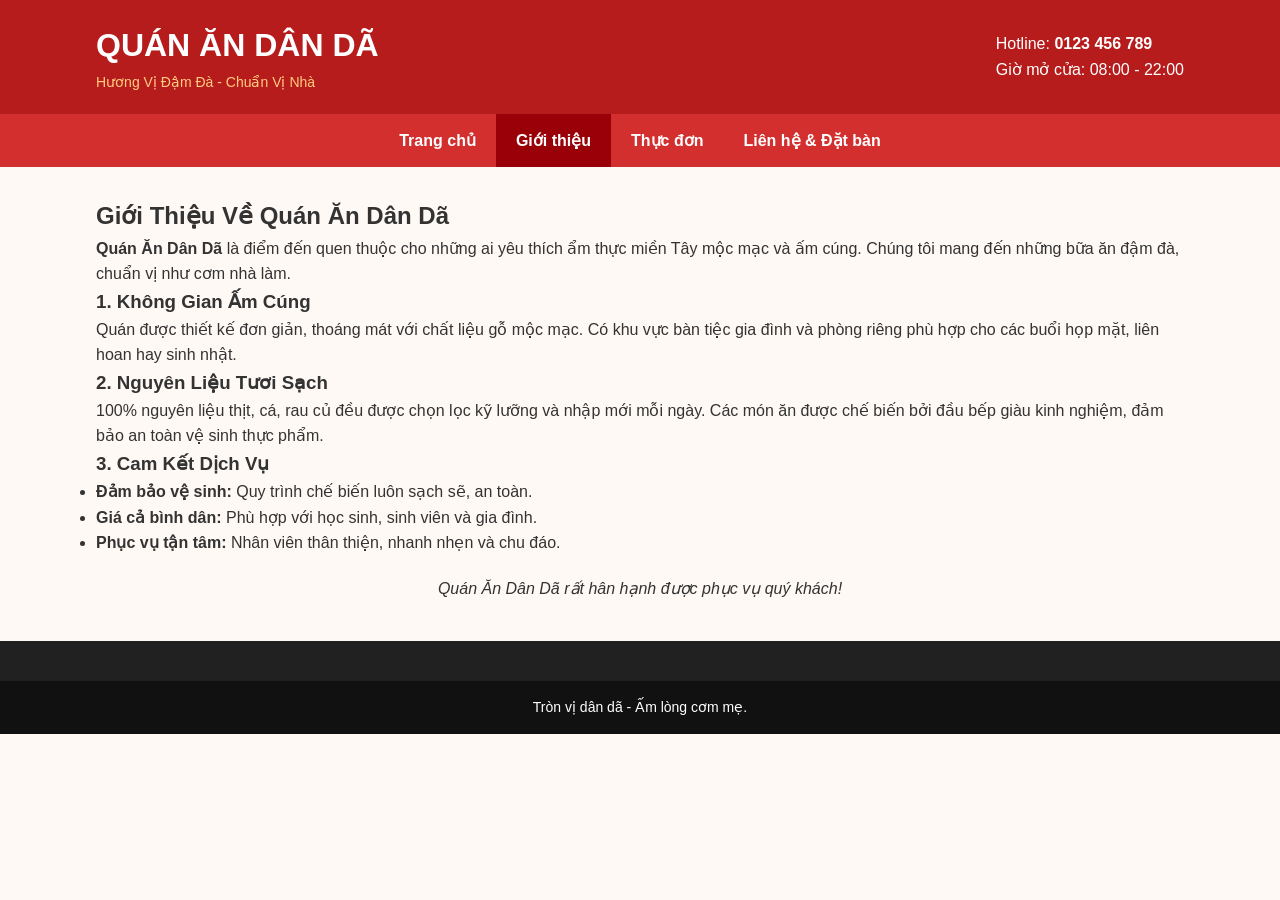
<file: html/gioithieu.html>
<!DOCTYPE html>
<html lang="vi">
<head>
    <meta charset="UTF-8">
    <meta name="viewport" content="width=device-width, initial-scale=1.0">
    <title>Giới Thiệu - Quán Ăn Dân Dã</title>
    <link rel="stylesheet" href="../css/mau.css">
</head>
<body>
    <header>
        <div class="header-container">
            <div class="logo">
                <h1>QUÁN ĂN DÂN DÃ</h1>
                <p>Hương Vị Đậm Đà - Chuẩn Vị Nhà</p>
            </div>
            <div class="header-contact">
                <p>Hotline: <strong>0123 456 789</strong></p>
                <p>Giờ mở cửa: 08:00 - 22:00</p>
            </div>
        </div>
    </header>
    <nav>
        <ul>
            <li><a href="../index.html">Trang chủ</a></li>
            <li><a href="./gioithieu.html" class="active">Giới thiệu</a></li>
            <li><a href="./thucdon.html">Thực đơn</a></li>
            <li><a href="./lienhe.html">Liên hệ & Đặt bàn</a></li>
        </ul>
    </nav>
    <main class="container">
        <h2>Giới Thiệu Về Quán Ăn Dân Dã</h2>
        <div class="about-content">
            <p><strong>Quán Ăn Dân Dã</strong> là điểm đến quen thuộc cho những ai yêu thích ẩm thực miền Tây mộc mạc và ấm cúng. Chúng tôi mang đến những bữa ăn đậm đà, chuẩn vị như cơm nhà làm.</p>
            <h3>1. Không Gian Ấm Cúng</h3>
            <p>Quán được thiết kế đơn giản, thoáng mát với chất liệu gỗ mộc mạc. Có khu vực bàn tiệc gia đình và phòng riêng phù hợp cho các buổi họp mặt, liên hoan hay sinh nhật.</p>
            <h3>2. Nguyên Liệu Tươi Sạch</h3>
            <p>100% nguyên liệu thịt, cá, rau củ đều được chọn lọc kỹ lưỡng và nhập mới mỗi ngày. Các món ăn được chế biến bởi đầu bếp giàu kinh nghiệm, đảm bảo an toàn vệ sinh thực phẩm.</p>
            <h3>3. Cam Kết Dịch Vụ</h3>
            <ul>
                <li><strong>Đảm bảo vệ sinh:</strong> Quy trình chế biến luôn sạch sẽ, an toàn.</li>
                <li><strong>Giá cả bình dân:</strong> Phù hợp với học sinh, sinh viên và gia đình.</li>
                <li><strong>Phục vụ tận tâm:</strong> Nhân viên thân thiện, nhanh nhẹn và chu đáo.</li>
            </ul>
            <p style="text-align: center; margin-top: 20px;"><em>Quán Ăn Dân Dã rất hân hạnh được phục vụ quý khách!</em></p>
        </div>
    </main>
    <footer>
        <div class="copyright">
            <p> Tròn vị dân dã - Ấm lòng cơm mẹ.</p>
        </div>
    </footer>
</body>
</html>
</file>
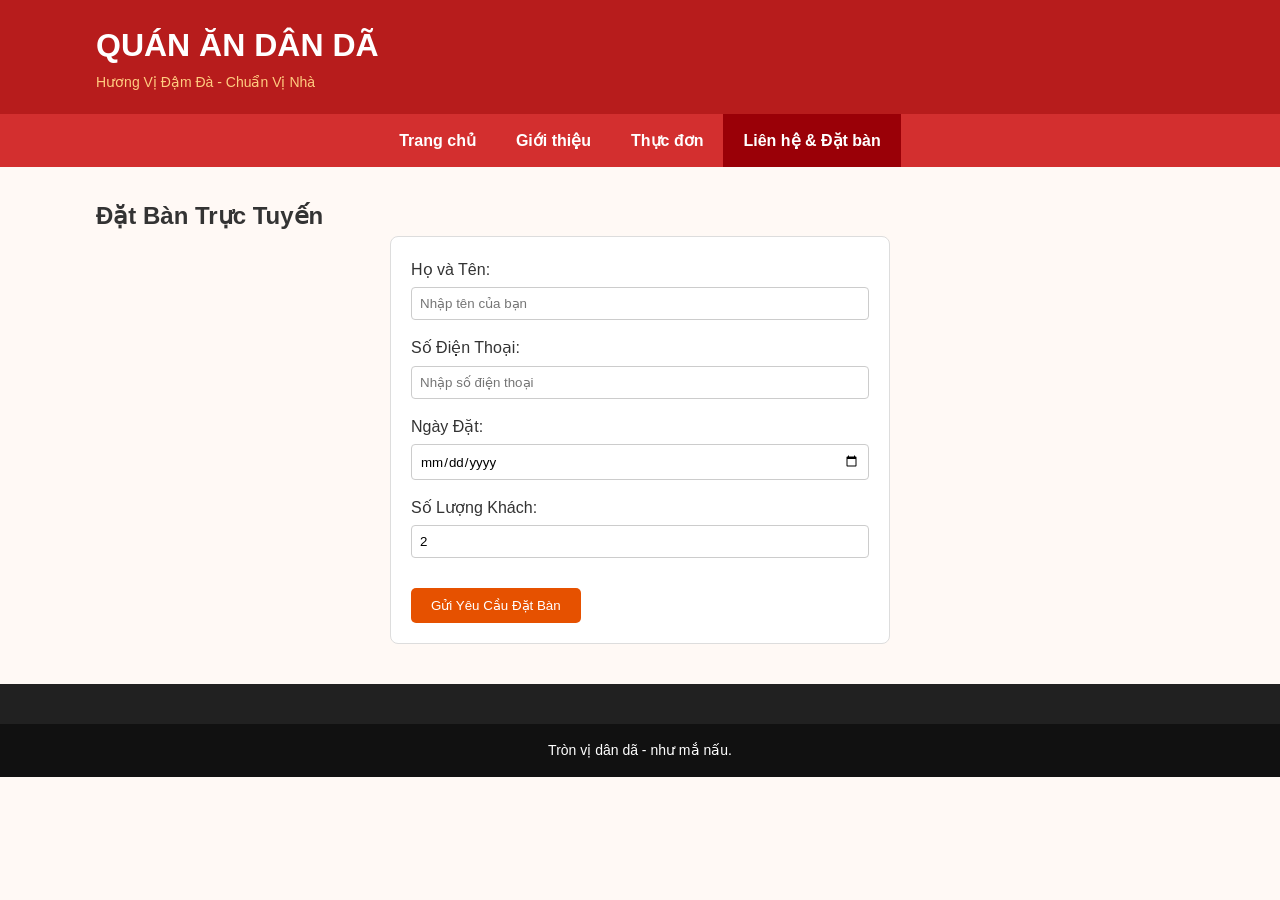
<file: html/lienhe.html>
<!DOCTYPE html>
<html lang="vi">
<head>
    <meta charset="UTF-8">
    <meta name="viewport" content="width=device-width, initial-scale=1.0">
    <title>Liên Hệ & Đặt Bàn - Quán Ăn Dân Dã</title>
    <link rel="stylesheet" href="../css/mau.css">
</head>
<body>
    <header>
        <div class="header-container">
            <div class="logo">
                <h1>QUÁN ĂN DÂN DÃ</h1>
                <p>Hương Vị Đậm Đà - Chuẩn Vị Nhà</p>
            </div>
        </div>
    </header>
    <nav>
        <ul>
<ul>
    <li><a href="../index.html">Trang chủ</a></li>
    <li><a href="./gioithieu.html">Giới thiệu</a></li>
    <li><a href="./thucdon.html">Thực đơn</a></li>
    <li><a href="./lienhe.html" class="active">Liên hệ & Đặt bàn</a></li>
</ul>        </ul>
    </nav>
    <main class="container">
        <h2>Đặt Bàn Trực Tuyến</h2>
        <form class="booking-form" action="#" method="post" onsubmit="alert('Cảm ơn bạn đã đặt bàn! Chúng tôi sẽ liên hệ lại sớm nhất.'); return false;">
            <div class="form-group">
                <label>Họ và Tên:</label>
                <input type="text" required placeholder="Nhập tên của bạn">
            </div>
            <div class="form-group">
                <label>Số Điện Thoại:</label>
                <input type="tel" required placeholder="Nhập số điện thoại">
            </div>
            <div class="form-group">
                <label>Ngày Đặt:</label>
                <input type="date" required>
            </div>
            <div class="form-group">
                <label>Số Lượng Khách:</label>
                <input type="number" min="1" max="50" value="2" required>
            </div>
            <button type="submit" class="btn-primary">Gửi Yêu Cầu Đặt Bàn</button>
        </form>
    </main>
    <footer>
        <div class="copyright">
            <p>Tròn vị dân dã - như mắ nấu.</p>
        </div>
    </footer>
</body>
</html>
</file>
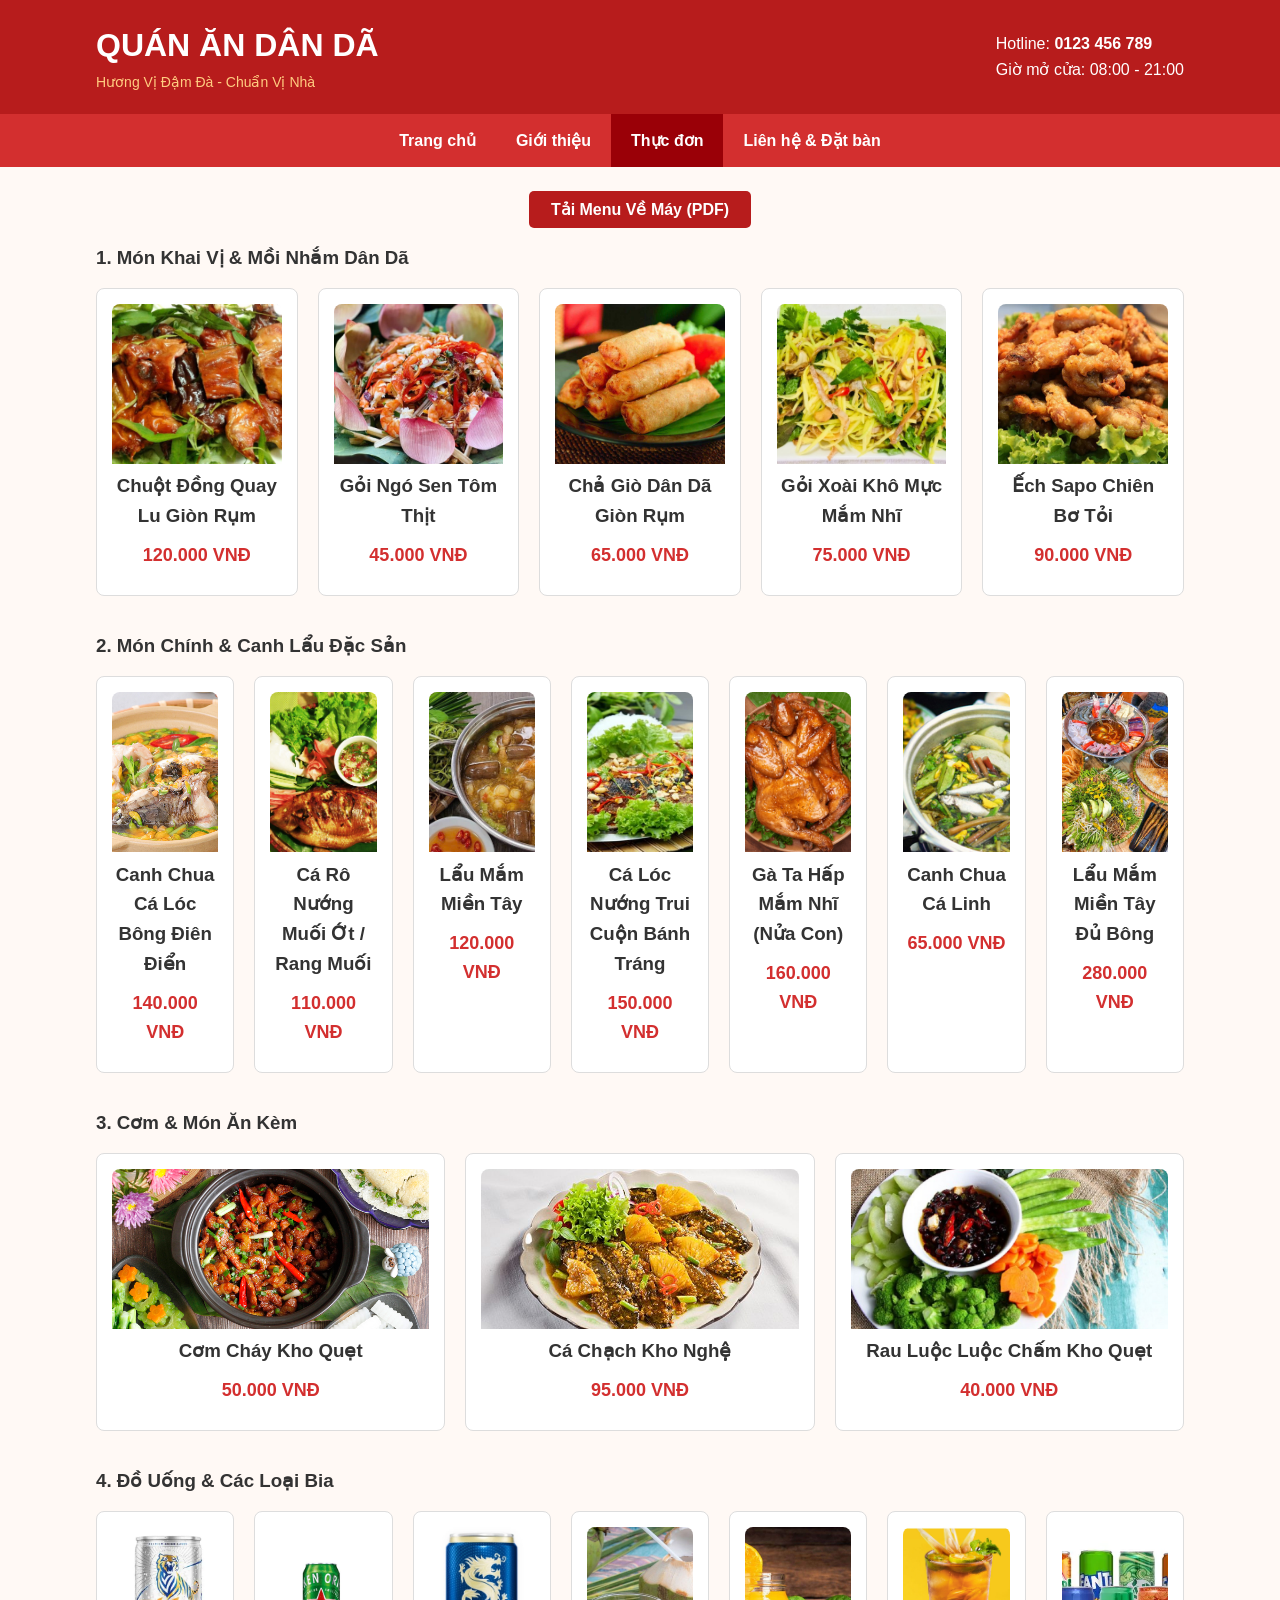
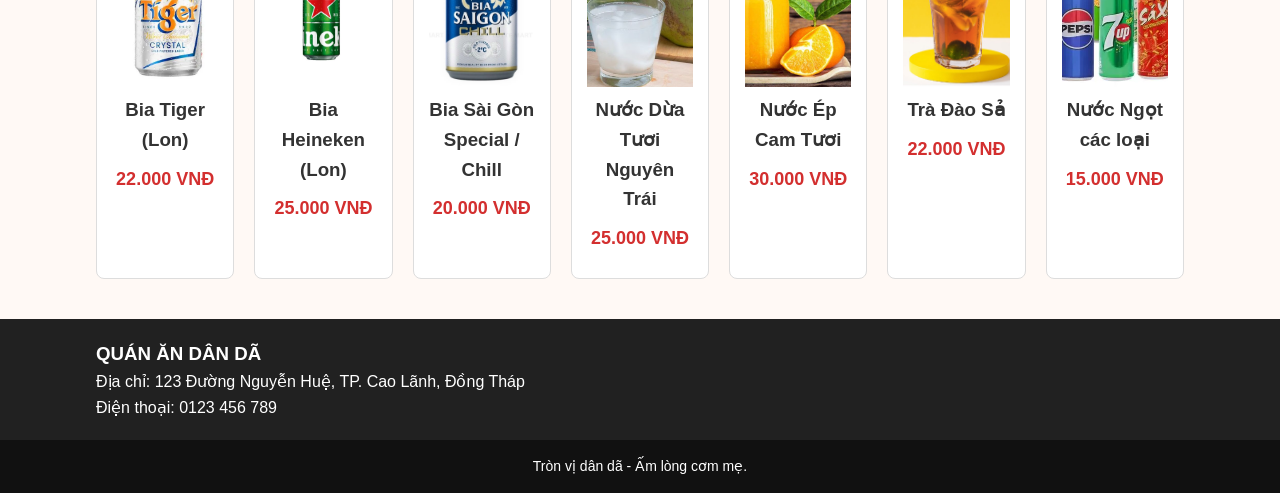
<file: html/thucdon.html>
<!DOCTYPE html>
<html lang="vi">
<head>
    <meta charset="UTF-8">
    <meta name="viewport" content="width=device-width, initial-scale=1.0">
    <title>Thực Đơn - Quán Ăn Dân Dã</title>
    <link rel="stylesheet" href="../css/mau.css">
</head>
<body>
    <header>
        <div class="header-container">
            <div class="logo">
                <h1>QUÁN ĂN DÂN DÃ</h1>
                <p>Hương Vị Đậm Đà - Chuẩn Vị Nhà</p>
            </div>
            <div class="header-contact">
                <p>Hotline: <strong>0123 456 789</strong></p>
                <p>Giờ mở cửa: 08:00 - 21:00</p>
            </div>
        </div>
    </header>
    <nav>
        <ul>
            <li><a href="../index.html">Trang chủ</a></li>
            <li><a href="./gioithieu.html">Giới thiệu</a></li>
            <li><a href="./thucdon.html" class="active">Thực đơn</a></li>
            <li><a href="./lienhe.html">Liên hệ & Đặt bàn</a></li>
        </ul>
    </nav>
    <main class="container">
        <div style="text-align: center; margin: 20px 0;">
            <a href="../MENU QUAN AN DAN DA.pdf" target="_blank" style="background-color: #b71c1c; color: #ffffff; padding: 10px 22px; text-decoration: none; border-radius: 5px; font-weight: bold;">
                Tải Menu Về Máy (PDF)
            </a>
        </div>

        <!-- 1. Món Khai Vị & Mồi Nhắm Dân Dã -->
        <section class="menu-category" style="margin-top: 20px;">
            <h3>1. Món Khai Vị & Mồi Nhắm Dân Dã</h3>
            <div class="grid-container" style="margin-top: 15px;">
                <div class="card">
                    <img src="../images/chuotquaylu.jpg" alt="Chuột Đồng Quay Lu">
                    <h3>Chuột Đồng Quay Lu Giòn Rụm</h3>
                    <p class="price">120.000 VNĐ</p>
                </div>
                <div class="card">
                    <img src="../images/goingosen.jpg" alt="Gỏi Ngó Sen Tôm Thịt">
                    <h3>Gỏi Ngó Sen Tôm Thịt</h3>
                    <p class="price">45.000 VNĐ</p>
                </div>
                <div class="card">
                    <img src="../images/chadodanda.jpg" alt="Chả Giò Dân Dã">
                    <h3>Chả Giò Dân Dã Giòn Rụm</h3>
                    <p class="price">65.000 VNĐ</p>
                </div>
                <div class="card">
                    <img src="../images/goixoaikho.jpg" alt="Gỏi Xoài Khô Mực">
                    <h3>Gỏi Xoài Khô Mực Mắm Nhĩ</h3>
                    <p class="price">75.000 VNĐ</p>
                </div>
                <div class="card">
                    <img src="../images/echchienbo.jpg" alt="Ếch Sapo">
                    <h3>Ếch Sapo Chiên Bơ Tỏi</h3>
                    <p class="price">90.000 VNĐ</p>
                </div>
            </div>
        </section>

        <!-- 2. Món Chính & Canh Lẩu Đặc Sản -->
        <section class="menu-category" style="margin-top: 35px;">
            <h3>2. Món Chính & Canh Lẩu Đặc Sản</h3>
            <div class="grid-container" style="margin-top: 15px;">
                <div class="card">
                    <img src="../images/canhchuacaloc.jpg" alt="Canh Chua Cá Lóc">
                    <h3>Canh Chua Cá Lóc Bông Điên Điển</h3>
                    <p class="price">140.000 VNĐ</p>
                </div>
                <div class="card">
                    <img src="../images/caromuoiot.jpg" alt="Cá Rô Nướng">
                    <h3>Cá Rô Nướng Muối Ớt / Rang Muối</h3>
                    <p class="price">110.000 VNĐ</p>
                </div>
                <div class="card">
                    <img src="../images/laumammientay.jpg" alt="Lẩu Mắm Miền Tây">
                    <h3>Lẩu Mắm Miền Tây</h3>
                    <p class="price">120.000 VNĐ</p>
                </div>
                <div class="card">
                    <img src="../images/calocnuongchui1.jpg" alt="Cá Lóc Nướng Trui">
                    <h3>Cá Lóc Nướng Trui Cuộn Bánh Tráng</h3>
                    <p class="price">150.000 VNĐ</p>
                </div>
                <div class="card">
                    <img src="../images/ganuongmatong.jpg" alt="Gà Ta Hấp Mắm Nhĩ">
                    <h3>Gà Ta Hấp Mắm Nhĩ (Nửa Con)</h3>
                    <p class="price">160.000 VNĐ</p>
                </div>
                <div class="card">
                    <img src="../images/canhchuacalinh.jpg" alt="Canh Chua Cá Linh">
                    <h3>Canh Chua Cá Linh</h3>
                    <p class="price">65.000 VNĐ</p>
                </div>
                <div class="card">
                    <img src="../images/laumamdubong.jpg" alt="Lẩu Mắm Đủ Bông">
                    <h3>Lẩu Mắm Miền Tây Đủ Bông</h3>
                    <p class="price">280.000 VNĐ</p>
                </div>
            </div>
        </section>

        <!-- 3. Cơm & Món Ăn Kèm -->
        <section class="menu-category" style="margin-top: 35px;">
            <h3>3. Cơm & Món Ăn Kèm</h3>
            <div class="grid-container" style="margin-top: 15px;">
                <div class="card">
                    <img src="../images/comchaykhoquet.jpg" alt="Cơm Cháy Kho Quẹt">
                    <h3>Cơm Cháy Kho Quẹt</h3>
                    <p class="price">50.000 VNĐ</p>
                </div>
                <div class="card">
                    <img src="../images/cachachkhoghe.jpg" alt="Cá Chạch Kho Nghệ">
                    <h3>Cá Chạch Kho Nghệ</h3>
                    <p class="price">95.000 VNĐ</p>
                </div>
                <div class="card">
                    <img src="../images/rauluocchamkhoquet.jpg" alt="Rau Luộc Kho Quẹt">
                    <h3>Rau Luộc Luộc Chấm Kho Quẹt</h3>
                    <p class="price">40.000 VNĐ</p>
                </div>
            </div>
        </section>

        <!-- 4. Đồ Uống & Các Loại Bia -->
        <section class="menu-category" style="margin-top: 35px;">
            <h3>4. Đồ Uống & Các Loại Bia</h3>
            <div class="grid-container" style="margin-top: 15px;">
                <div class="card">
                    <img src="../images/biatigelon.webp" alt="Bia Tiger">
                    <h3>Bia Tiger  (Lon)</h3>
                    <p class="price">22.000 VNĐ</p>
                </div>
                <div class="card">
                    <img src="../images/BiaHeineken.jpg" alt="Bia Heineken">
                    <h3>Bia Heineken (Lon)</h3>
                    <p class="price">25.000 VNĐ</p>
                </div>
                <div class="card">
                    <img src="../images/BiasaigonSpecialChill.webp" alt="Bia Sài Gòn">
                    <h3>Bia Sài Gòn Special / Chill</h3>
                    <p class="price">20.000 VNĐ</p>
                </div>
                <div class="card">
                    <img src="../images/nuocduanguyentrai.avif" alt="Nước Dừa Tươi">
                    <h3>Nước Dừa Tươi Nguyên Trái</h3>
                    <p class="price">25.000 VNĐ</p>
                </div>
                <div class="card">
                    <img src="../images/NuocepCamTươi.jpg" alt="Nước Ép Cam Tươi">
                    <h3>Nước Ép Cam Tươi</h3>
                    <p class="price">30.000 VNĐ</p>
                </div>
                <div class="card">
                    <img src="../images/tradaocamsa.jpg" alt=" Trà Đào Cam Sả">
                    <h3> Trà Đào Sả</h3>
                    <p class="price">22.000 VNĐ</p>
                </div>
                <div class="card">
                    <img src="../images/nuocngotcacloai.webp" alt="Nước Ngọt các loại">
                    <h3>Nước Ngọt các loại</h3>
                    <p class="price">15.000 VNĐ</p>
                </div>
            </div>
        </section>
    </main>

    <footer>
        <div class="footer-container">
            <div class="footer-info">
                <h3>QUÁN ĂN DÂN DÃ</h3>
                <p>Địa chỉ: 123 Đường Nguyễn Huệ, TP. Cao Lãnh, Đồng Tháp</p>
                <p>Điện thoại: 0123 456 789</p>
            </div>
        </div>
        <div class="copyright">
            <p>Tròn vị dân dã - Ấm lòng cơm mẹ.</p>
        </div>
    </footer>
</body>
</html>
</file>
<file: css/mau.css>
* {
    margin: 0;
    padding: 0;
    box-sizing: border-box;
    font-family: 'Segoe UI', Tahoma, Geneva, Verdana, sans-serif;
}
body {
    background-color: #fff9f5;
    color: #333;
    line-height: 1.6;
}
header {
    background-color: #b71c1c;
    color: #fff;
    padding: 20px 0;
}
.header-container {
    width: 85%;
    margin: auto;
    display: flex;
    justify-content: space-between;
    align-items: center;
}
.logo p {
    font-size: 14px;
    color: #ffcc80;
}
nav {
    background-color: #d32f2f;
}
nav ul {
    list-style: none;
    display: flex;
    justify-content: center;
}
nav ul li a {
    display: block;
    color: white;
    padding: 14px 20px;
    text-decoration: none;
    font-weight: bold;
}
nav ul li a:hover, nav ul li a.active {
    background-color: #9a0007;
}
.banner {
    background: linear-gradient(rgba(0,0,0,0.5), rgba(0,0,0,0.5)), url('../images/songnuocmientay.jpg') no-repeat center center/cover;
    height: 300px;
    display: flex;
    justify-content: center;
    align-items: center;
    text-align: center;
    color: white;
}
.btn-primary {
    display: inline-block;
    background-color: #e65100;
    color: white;
    padding: 10px 20px;
    text-decoration: none;
    border-radius: 5px;
    margin-top: 15px;
    border: none;
    cursor: pointer;
}
.btn-primary:hover {
    background-color: #bf360c;
}
.container {
    width: 85%;
    margin: 30px auto;
}
.grid-container {
    display: flex;
    gap: 20px;
    margin-top: 20px;
}
.card {
    background: white;
    border: 1px solid #ddd;
    border-radius: 8px;
    padding: 15px;
    flex: 1;
    text-align: center;
}
.card img {
    width: 100%;
    height: 180px;
    object-fit: cover;
    border-radius: 5px;
}
.price {
    color: #d32f2f;
    font-weight: bold;
    font-size: 18px;
    margin: 10px 0;
}
.booking-form {
    max-width: 500px;
    margin: auto;
    background: white;
    padding: 20px;
    border-radius: 8px;
    border: 1px solid #ddd;
}
.form-group {
    margin-bottom: 15px;
}
.form-group label {
    display: block;
    margin-bottom: 5px;
}
.form-group input {
    width: 100%;
    padding: 8px;
    border: 1px solid #ccc;
    border-radius: 4px;
}
footer {
    background-color: #212121;
    color: white;
    padding: 20px 0 0 0;
    margin-top: 40px;
}
.footer-container {
    width: 85%;
    margin: auto;
    display: flex;
    justify-content: space-between;
}
.footer-links a {
    color: #ffb74d;
    text-decoration: none;
}
.copyright {
    text-align: center;
    padding: 15px 0;
    background-color: #111;
    margin-top: 20px;
    font-size: 14px;
}
.card img {
    width: 100%;
    height: 160px;
    object-fit: cover;
    border-radius: 8px 8px 0 0;
}
#imageModal {
    display: none;
    position: fixed;
    z-index: 9999;
    top: 0;
    left: 0;
    width: 100%;
    height: 100%;
    background-color: rgba(0, 0, 0, 0.85);
    text-align: center;
    padding-top: 50px;
}
#imageModal span {
    position: absolute;
    top: 20px;
    right: 40px;
    color: #ffffff;
    font-size: 45px;
    font-weight: bold;
    cursor: pointer;
}
#imageModal img {
    max-width: 75%;
    max-height: 75%;
    border-radius: 8px;
    box-shadow: 0 0 25px #000000;
    margin-top: 10px;
}
#imageModal p {
    color: #ffffff;
    font-size: 22px;
    margin-top: 15px;
    font-weight: bold;
}
</file>
